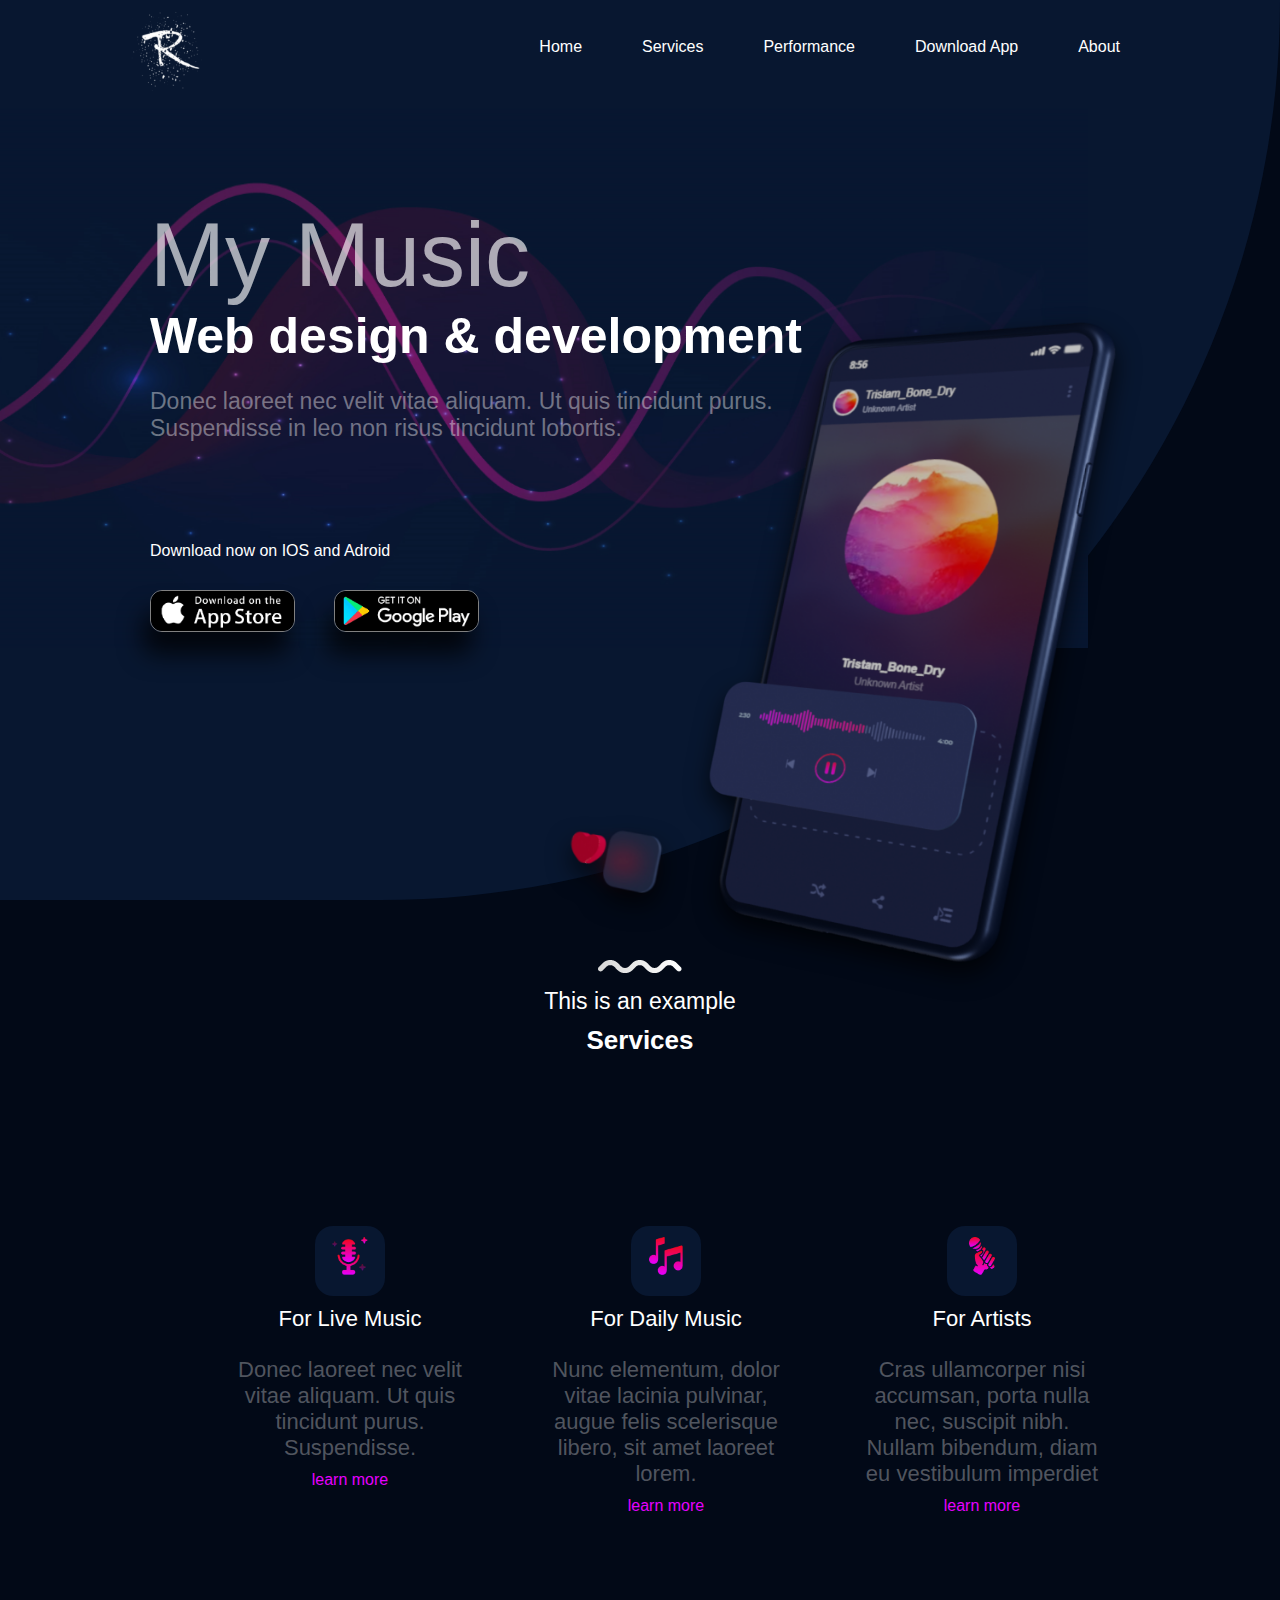
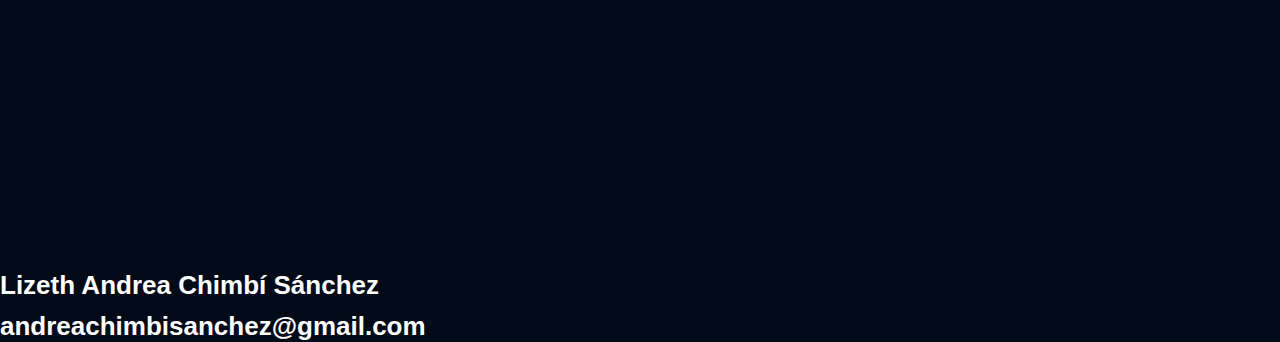
<file: taller9/tercero/index.html>
<!DOCTYPE html>
<html lang="en">
<head>
    <meta charset="UTF-8">
    <meta http-equiv="X-UA-Compatible" content="IE=edge">
    <link rel="stylesheet" href="css/style.css">
    <meta name="viewport" content="width=device-width, initial-scale=1.0">
    <title>My music</title>
</head>
<body>
    <header>

        <img class="logo_main" src="img/logo.png" alt="">
        <nav>
            <ul>
                <li>
                    Home
                </li>
                <li>
                    <a href="#services">Services</a> 
                </li>
                <li>
                    Performance
                </li>
                <li>
                    Download App
                </li>
                <li>
                    About
                </li>
            </ul>
        </nav>
        <h1 id="title_1">My Music</h1>
        <h2 id="title_2">Web design & development</h2>
        <h4>Donec laoreet nec velit vitae aliquam. Ut quis tincidunt purus. <br>
            Suspendisse in leo non risus tincidunt lobortis.</h4>
        
        <h6>Download now on IOS and Adroid</h6>
        <div class="logos_apps">
            <img src="img/app_store.png" alt="">
            <img class="google" src="img/google_play.png" alt="">
        </div>
        
        <img class="equalizer_header" src="img/equalizer_header.png" alt="">
        <img class="phone_header" src="img/phone_1.png" alt="">
    </header>
    <section id="services">
        <div class="separador">
            <img src="img/wave_line.png" alt="">
            <h3>This is an example</h3>
            <h2>Services</h2>
        </div>
        <div class="cont_servi">
            <div class="uni_serv">
                <div class="box_icon">
                    <img src="img/icon_voice.png">
                </div>
                <h3 class="sub">For Live Music</h3>
                <p>Donec laoreet nec velit vitae aliquam. Ut quis tincidunt purus. 
                    Suspendisse.</p>
                    <a href="#">learn more</a>
            </div>
            <div class="uni_serv">
                <div class="box_icon">
                    <img src="img/music_notes.png">
                </div>
                <h3 class="sub">For Daily Music</h3>
                <p>Nunc elementum, dolor vitae lacinia pulvinar, augue felis scelerisque libero, sit amet laoreet lorem.</p>
                <a href="#">learn more</a>
            </div>
            <div class="uni_serv">
                <div class="box_icon">
                    <img src="img/hand_voice.png">
                </div>
                <h3 class="sub">For Artists</h3>
                <p>Cras ullamcorper nisi accumsan, porta nulla nec, suscipit nibh. Nullam bibendum, diam eu vestibulum imperdiet</p>
                <a href="#">learn more</a>
            </div>
        </div>
    </section>
    <footer>
        <h2>Lizeth Andrea Chimbí Sánchez</h2>
        <h2>andreachimbisanchez@gmail.com</h2>
    </footer>
</body>
</html>
</file>
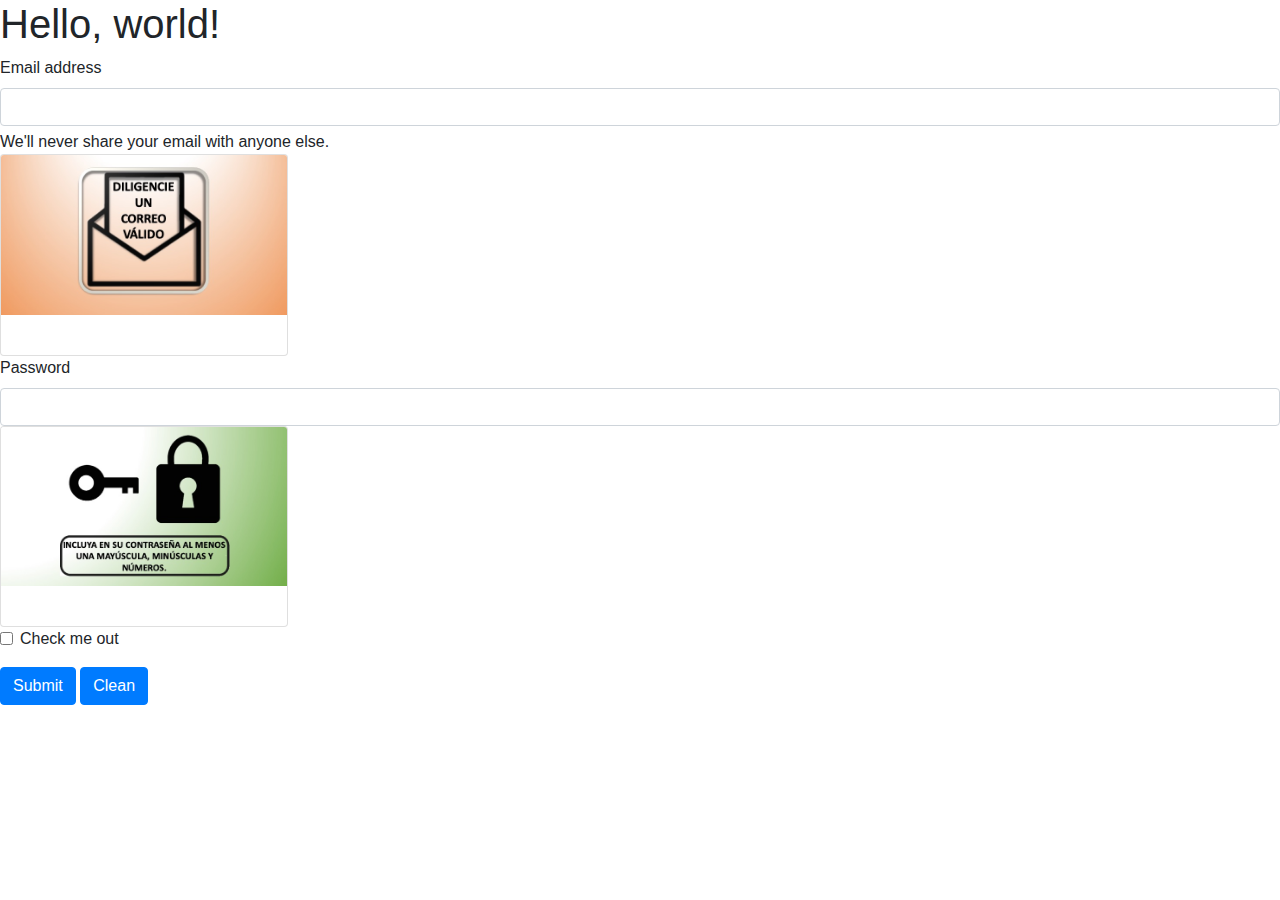
<file: taller9/doce/doce.html>
<!doctype html>
<html lang="en">

<head>
    <!-- Required meta tags -->
    <meta charset="utf-8">
    <meta name="viewport" content="width=device-width, initial-scale=1, shrink-to-fit=no">
    <!-- Bootstrap CSS -->
    <link rel="stylesheet" href="https://cdn.jsdelivr.net/npm/bootstrap@4.0.0/dist/css/bootstrap.min.css"
        integrity="sha384-Gn5384xqQ1aoWXA+058RXPxPg6fy4IWvTNh0E263XmFcJlSAwiGgFAW/dAiS6JXm" crossorigin="anonymous">
    <title>Hello, world!</title>
</head>

<body>
    <h1>Hello, world!</h1>
    <!-- Optional JavaScript -->
    <!-- jQuery first, then Popper.js, then Bootstrap JS -->
    <script src="https://code.jquery.com/jquery-3.2.1.slim.min.js"
        integrity="sha384-KJ3o2DKtIkvYIK3UENzmM7KCkRr/rE9/Qpg6aAZGJwFDMVNA/GpGFF93hXpG5KkN"
        crossorigin="anonymous"></script>
    <script src="https://cdn.jsdelivr.net/npm/popper.js@1.12.9/dist/umd/popper.min.js"
        integrity="sha384-ApNbgh9B+Y1QKtv3Rn7W3mgPxhU9K/ScQsAP7hUibX39j7fakFPskvXusvfa0b4Q"
        crossorigin="anonymous"></script>
    <script src="https://cdn.jsdelivr.net/npm/bootstrap@4.0.0/dist/js/bootstrap.min.js"
        integrity="sha384-JZR6Spejh4U02d8jOt6vLEHfe/JQGiRRSQQxSfFWpi1MquVdAyjUar5+76PVCmYl"
        crossorigin="anonymous"></script>
    <form>
        <div class="mb-3">
            <label for="exampleInputEmail1" class="form-label">Email address</label>
            <input type="email" class="form-control" id="exampleInputEmail1" aria-describedby="emailHelp">
            <div id="emailHelp" class="form-text">We'll never share your email with anyone else.</div>
            <div class="card" style="width: 18rem;">
                <img src="img/imagen1.jpeg" class="card-img-top" alt="imagen1">
                <div class="card-body">
                </div>
        </div>
        <div class="mb-3">
            <label for="exampleInputPassword1" class="form-label">Password</label>
            <input type="password" class="form-control" id="exampleInputPassword1">
            <div class="card" style="width: 18rem;">
                <img src="img/imagen2.jpeg" class="card-img-top" alt="imagen2">
                <div class="card-body">
                </div>
        </div>
        <div class="mb-3 form-check">
            <input type="checkbox" class="form-check-input" id="exampleCheck1">
            <label class="form-check-label" for="exampleCheck1">Check me out</label>
        </div>
          </div>
        <button type="submit" class="btn btn-primary">Submit</button>
        <button type="submit" class="btn btn-primary">Clean</button>
    </form>
</body>
</html>
</file>
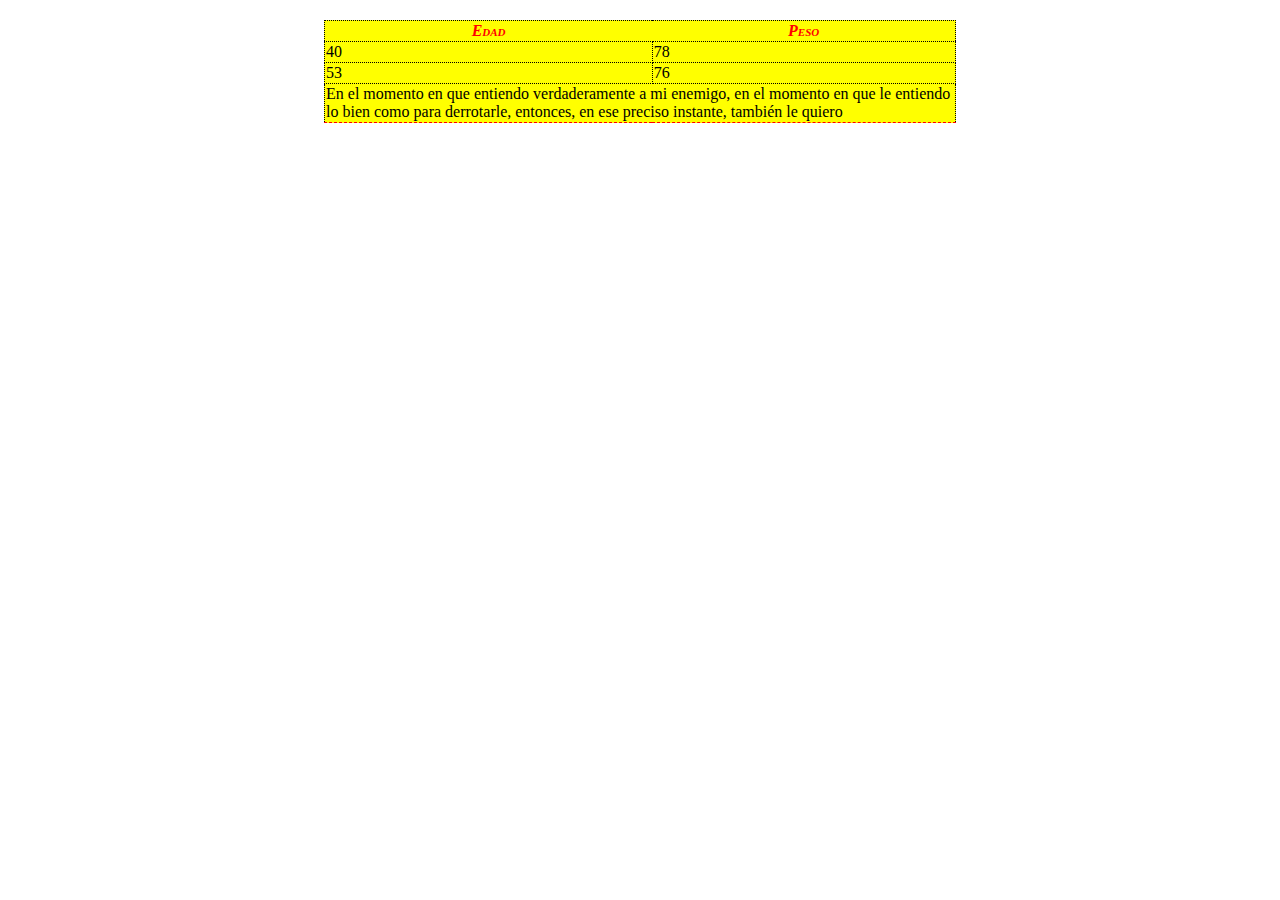
<file: taller9/noveno/noveno.html>
<!doctype html>
<html lang="en">
<head>
    <meta charset="UTF-8" />
    <meta name="viewport" content="width=device-width, initial-scale=1">
    <link rel="stylesheet" href="css/noveno.css">
    <title>Document</title>
</head>
<body>
    <table>
        <tr>
            <th class="titulo">E<span class="letra">DAD</span></th>
            <th class="titulo">P<span class="letra">ESO</span></th>
        </tr>
        <tr>
            <td>40</td>
            <td>78</td>
        </tr>
        <tr>
            <td>53</td>
            <td>76</td>
        </tr>
        <tr>
            <td class="celda3" colspan="2">
            En el momento en que entiendo verdaderamente a mi enemigo, en el momento en que le
            entiendo lo bien como para derrotarle, entonces, en ese preciso instante,
            también le quiero
            </td>
        </tr>
    </table>
</body>
</html>
</file>
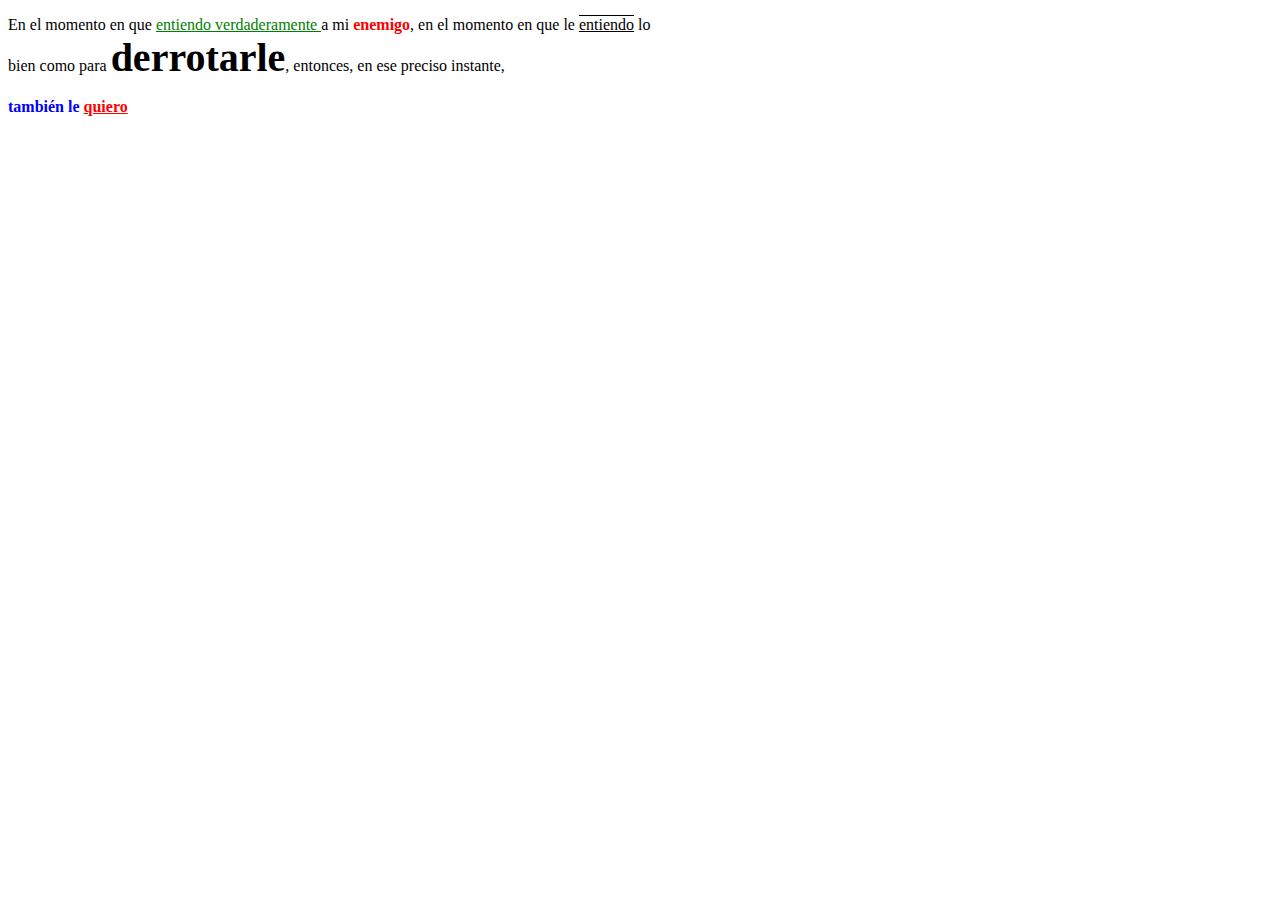
<file: taller9/quinto/quinto.html>
<!doctype html>
<html lang="en">
<head>
    <meta charset="UTF-8" />
    <meta name="viewport" content="width=device-width, initial-scale=1">
    <link rel="stylesheet" href="css/quinto.css">
    <title>Document</title>
</head>
<body>
    <p>En el momento en que <span class="uno"> entiendo verdaderamente </span> a mi <span class="dos">enemigo</span>, en el momento en que le
        <span class="tres">entiendo</span> lo <br> bien como para <span class="cuatro">derrotarle</span>, entonces, en ese preciso instante,</br> 
        <span class="siete"><span class="cinco">también le</span> <span class="seis">quiero</span></span></p>
</body>
</html>
</file>
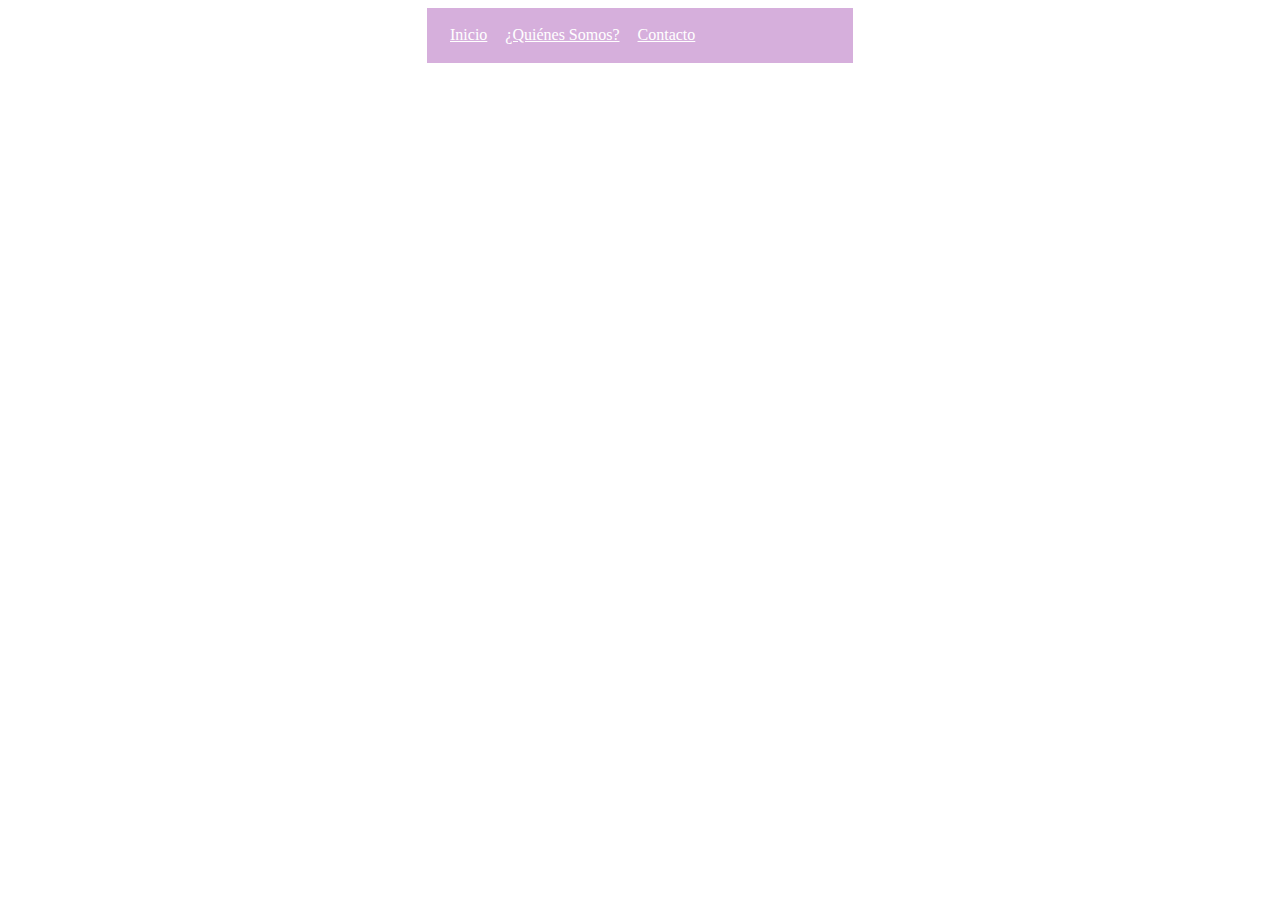
<file: taller9/septimo/septimo.html>
<!doctype html>
<html lang="en">
<head>
    <meta charset="UTF-8" />
    <meta name="viewport" content="width=device-width, initial-scale=1">
    <link rel="stylesheet" href="css/septimo.css">
    <title>Document</title>
</head>
<body>
    <div class="menu">
    <a class="links" target="_blank" href="http://idexud.udistrital.edu.co/">Inicio</a>
    <a class="links" target="_blank" href="http://idexud.udistrital.edu.co/quienes-somos/">¿Quiénes Somos?</a>
    <a class="links" target="_blank" href="http://idexud.udistrital.edu.co/experiencia/">Contacto</a>
    </div>
</body>
</html>
</file>
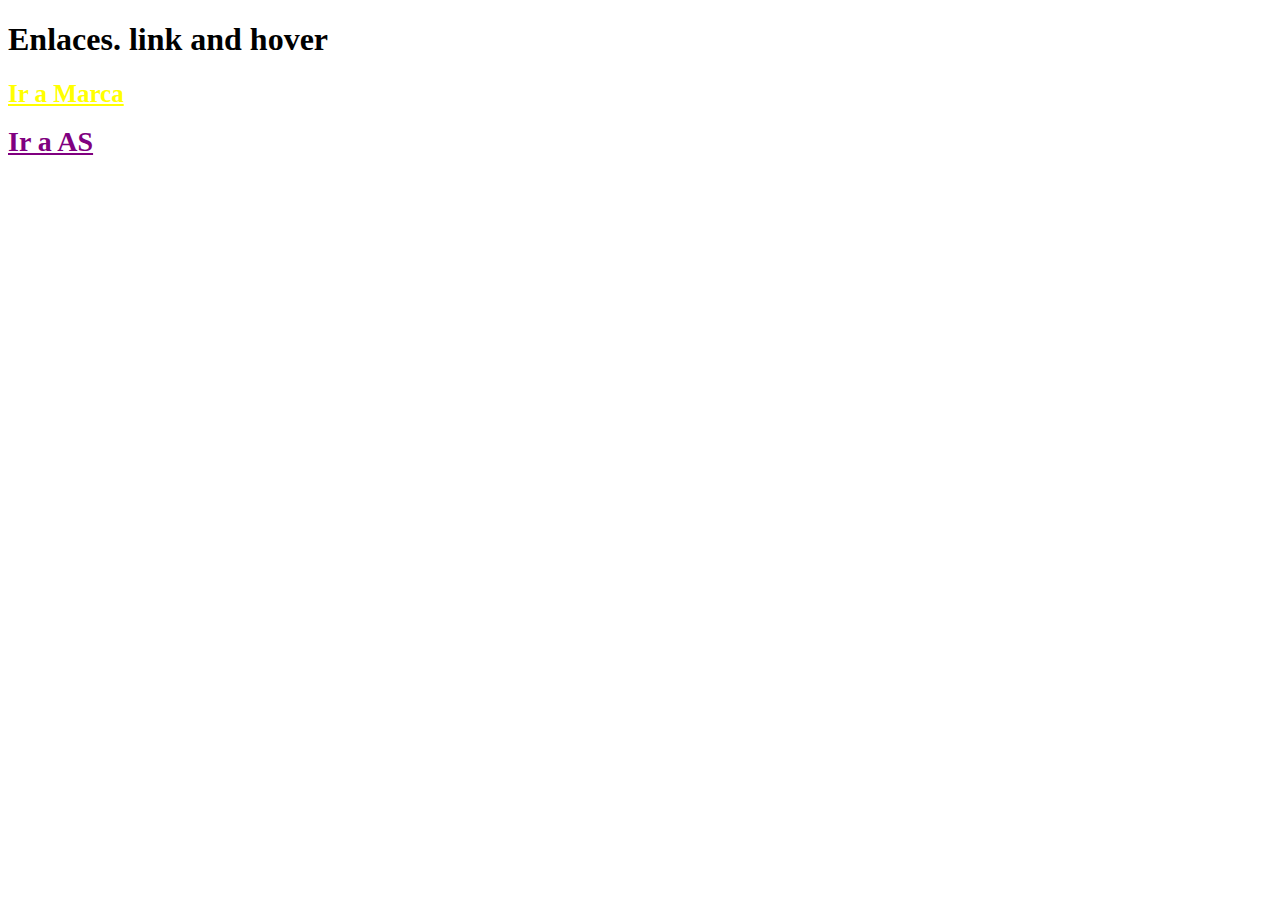
<file: taller9/sexto/sexto.html>
<!doctype html>
<html lang="en">
<head>
    <meta charset="UTF-8" />
    <meta name="viewport" content="width=device-width, initial-scale=1">
    <link rel="stylesheet" href="css/sexto.css">
    <title>Document</title>
</head>
<body>
    <h1>Enlaces. link and hover</h1>
    <a target="_blank" class="uno" href="https://www.voluntaddepaz.com">Ir a Marca</a><br><br>
    <a target="_blank" class="dos" href="https://colombia.as.com/">Ir a AS</a>
</body>
</html>
</file>
<file: taller9/tercero/css/style.css>
*{
    border: 0;
    margin: 0;
    padding: 0;
    font-family:'Roboto', sans-serif; 
}

/*Fuentes*/
@import url('https://fonts.googleapis.com/css2?family=Roboto&display=swap');

a{
    text-decoration: none;
    font-style: none;
    color: white;
}
h1{
    font-size: 90px;
}
h3{
    font-size: 23px;
    margin-top: 10px;
    color: rgb(255, 255, 255);
    font-weight: normal;
    position: relative;
    z-index: 2;
}
h2{
    font-size: 26px;
    margin-top: 10px;
    color: rgb(255, 255, 255);
    font-weight: bold;
    position: relative;
    z-index: 2;
}
h4{
    font-size: 23px;
    margin-top: 23px;
    margin-left: 150px;
    color: rgba(255, 255, 255, 0.404);
    font-weight: normal;
    position: relative;
    z-index: 2;
}
h6{
    font-size: 16px;
    margin-top: 100px;
    margin-left: 150px;
    color: rgb(255, 255, 255);
    font-weight: inherit;
    position: relative;
    z-index: 2;
}
#title_1{
    margin: 100px 150px;
    color: rgba(255, 255, 255, 0.644);
    font-weight: lighter;
    position: relative;
    z-index: 2;
}
#title_2{
    margin-left: 150px;
    margin-top: -110px;
    color: rgb(255, 255, 255);
    font-weight: bold;
    position: relative;
    z-index: 2;
    font-size: 50px;
    padding-top: 10px;
}
/*ESTILOS DEL HEADER*/
body{
    background-color: #020917;
}
header{
    background-color: #081730;
    height: 100vh;
    border-left: 150px;
    border-radius: 0px 0px 1000px 0px;
}
header nav{
    height: 75px;
    margin-top: 38px;
    float: right;
    margin-right: 100px;
}
header nav li{
    padding-right: 60px;
    color: white;
    list-style: none;
}
ul{
    display: inline-flex;
}
header .logo_main{
    height: 100px;
    margin-left: 120px;
}
header .equalizer_header{
    height: 60%;
    position: absolute;
    z-index: 1;
    top: 12%;
    right: 15%;
}

header .phone_header{
    height: 75%;
    position: absolute;
    z-index: 1;
    top: 34%;
    right: 12%;
    filter: drop-shadow(0 12px 12px rgba(0, 0, 0, 0.7));
}

.logos_apps{
    margin: 30px 0px 0px 150px;
    height: 40px;
    position: relative;
    z-index: 2;
}
.logos_apps img{
    height: 100%;
    border: 1px solid grey;
    border-radius: 12px;
    box-shadow: -7px 22px 25px 0px rgba(0,0,0,0.75);
}
.logos_apps .google{
    margin-left: 35px;
}

/*Sección de servicios*/
#services{
    height: 100vh;
    text-align: center;
}
.separador{
    margin: 60px auto;
}
.cont_servi{
    width: 80%;
    height: 450px;
    margin: 80px 0px 0px 10%;
    display: inline-flex;
}
.uni_serv{
    width: 25%;
    height: 90%;
    margin: 30px;
}
.uni_serv .box_icon{
    height: 70px;
    width: 70px;
    background: #081730;
    border-radius: 18px;
    margin: auto;
}
.box_icon img{
    height: 55%;
    vertical-align: middle;
    margin: 15% auto; 
}
.uni_serv .sub{
    font-size: 22px;
}
.uni_serv p{
    font-size: 22px;
    margin: 25px 10px 10px 10px;
    color: rgba(255, 255, 255, 0.315);
}
.uni_serv a{
    color: #E600FF;
    position: relative;
    bottom: 0px;
}
</file>
<file: taller9/noveno/css/noveno.css>
table{
    background-color: yellow;
    font-family: 'Times New Roman', Times, serif;
    border: 1px black dotted;
    margin: auto;
    margin-top: 20px;
    border-spacing: 0px;
    border-collapse: collapse;
    width: 50%;
}
.titulo{
    color: red;
    font-weight: bold;
    font-style: italic;
}
.letra{
    font-size: 11px;
}
td{
    border: 1px black dotted;
}
.celda3{
    border-bottom-color: red;
    border-bottom-style: dashed;
}
</file>
<file: taller9/quinto/css/quinto.css>
.uno{
    color: green;
    text-decoration: underline;
}
.dos{
    color: red;
    font-weight: bold;
}
.tres{
    text-decoration: underline overline;
}
.cuatro{
    font-size: 40px;
    font-weight: bold;
}
.cinco{
    color: blue;
    font-weight: bold;
}
.seis{
    color: red;
    text-decoration: underline;
    font-size: 16px;
    font-weight: bold;
}
.siete{
    line-height: 3.2;
}
</file>
<file: taller9/septimo/css/septimo.css>
.links{
    color: white;
    padding: 7px;
}
.menu{
    background-color: #D6AFDC;
    width: 410px;
    height: 37px;
    margin: auto;
    padding-top: 18px;
    padding-left: 16px;
}
.links:hover{
    background-color: blue;
}
</file>
<file: taller9/sexto/css/sexto.css>
.uno{
    color: yellow;
    font-size: 25px;
    font-weight: bold;
}
.dos{
    color: purple;
    font-weight: bold;
    font-size: 28px;
}
</file>
